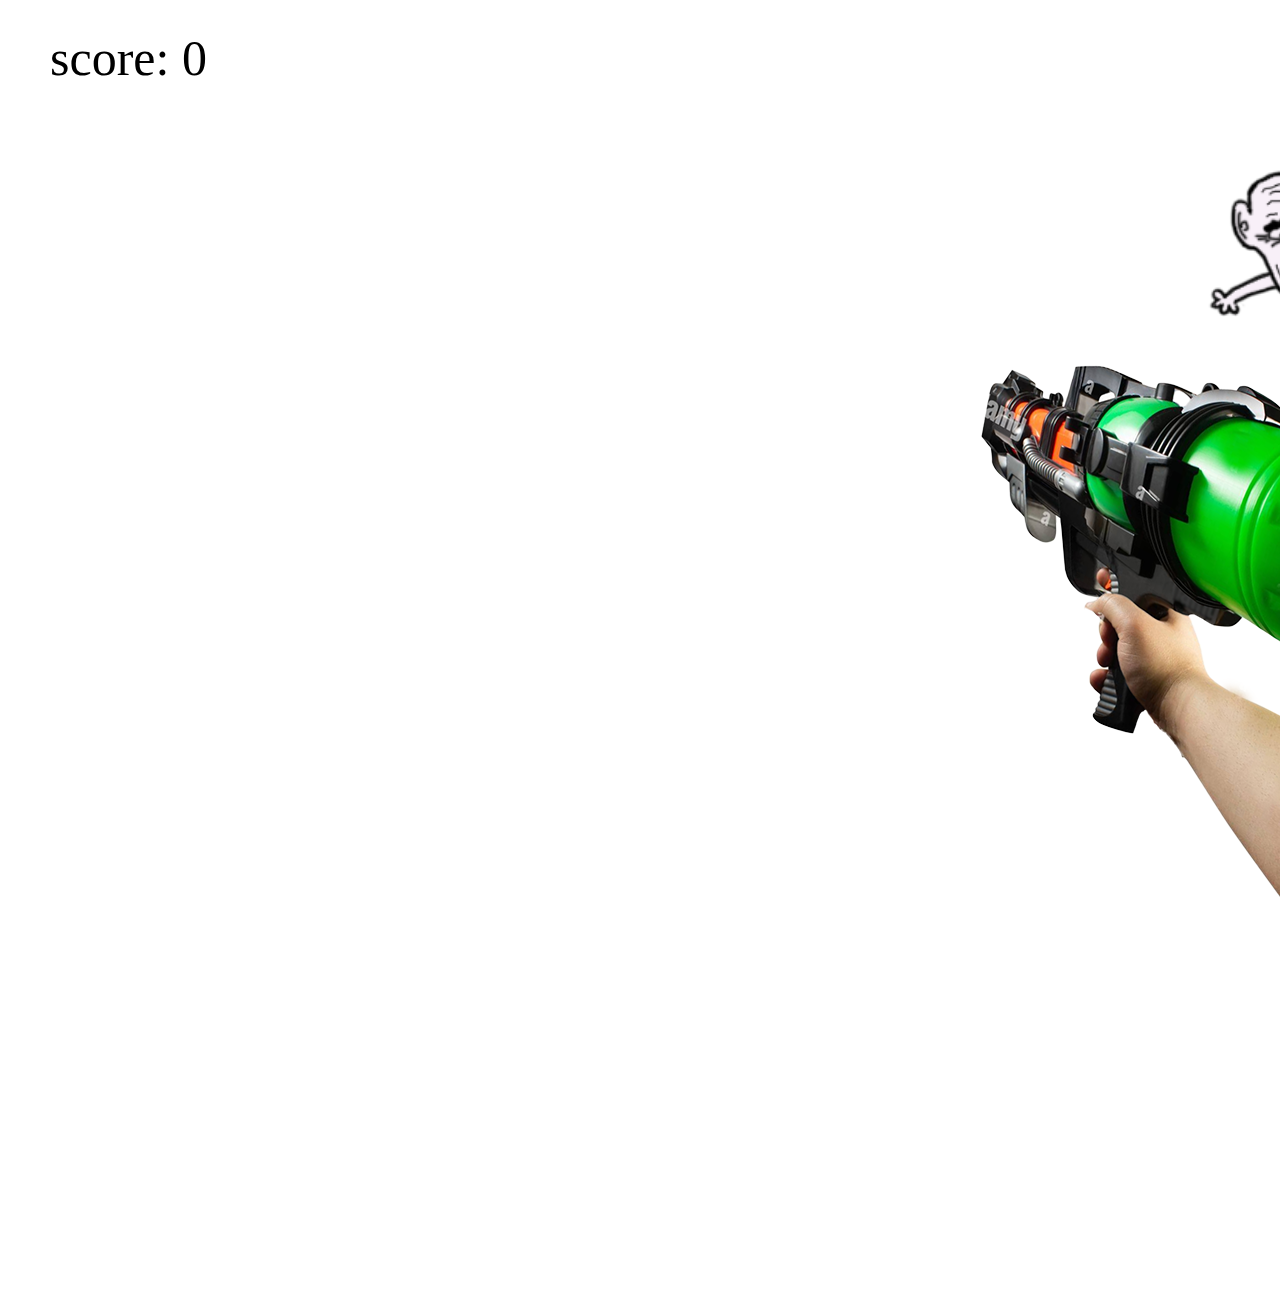
<file: index.html>
<!DOCTYPE html>
<html lang="en">
<head>
    <meta charset="UTF-8">
    <meta http-equiv="X-UA-Compatible" content="IE=edge">
    <meta name="viewport" content="width=device-width, initial-scale=1.0">
    <link rel="stylesheet" href="style.css">
    <script src="script.js" defer></script>
    <title>Document</title>
</head>
<body>
    <canvas id="collision-canvas"></canvas>
    <canvas id="canvas1"></canvas>
    <canvas id="winCanvas"></canvas>
    
</body>
</html>
</file>
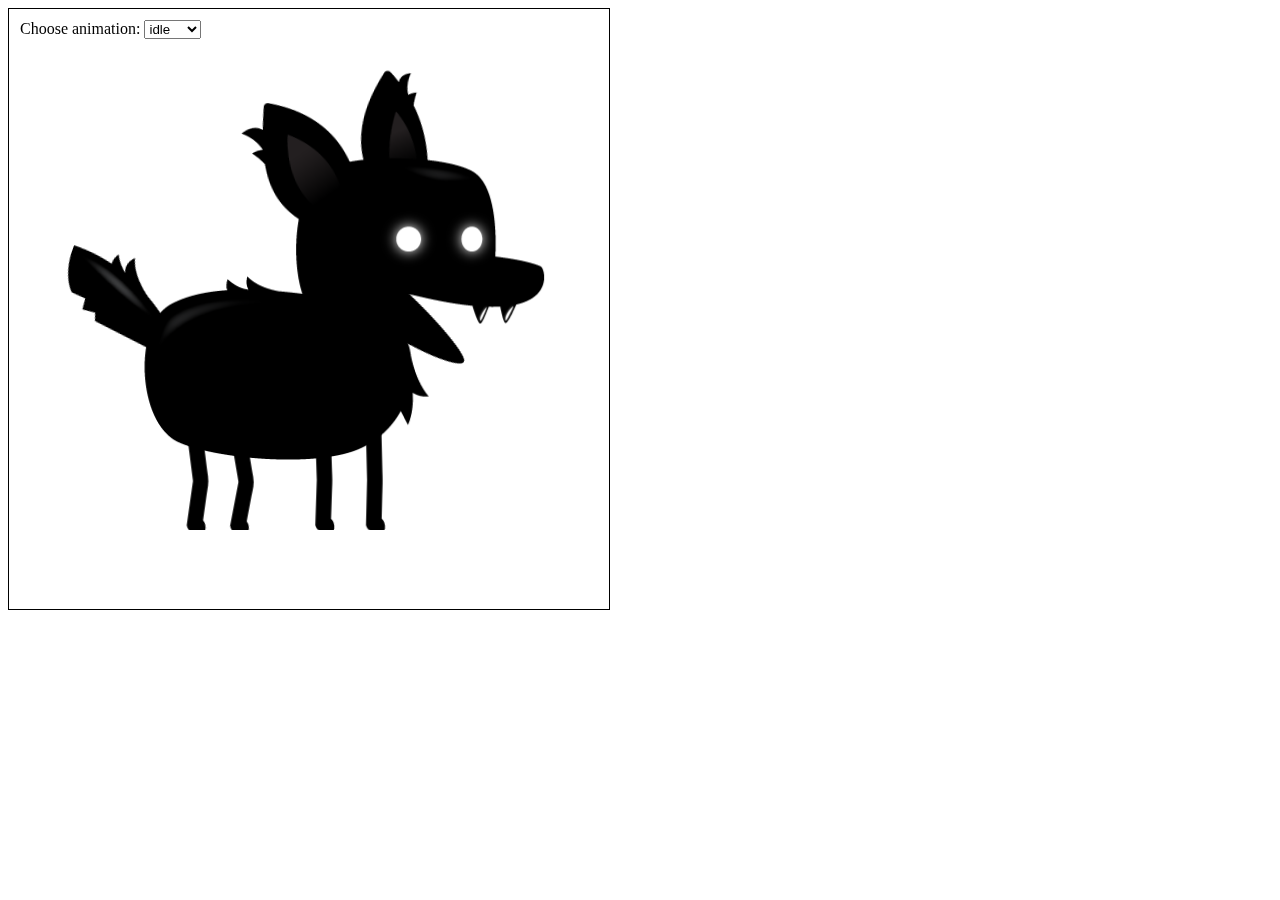
<file: other stuff/index.html>
<!DOCTYPE html>
<html lang="en">
<head>
    <meta charset="UTF-8">
    <meta http-equiv="X-UA-Compatible" content="IE=edge">
    <meta name="viewport" content="width=device-width, initial-scale=1.0">
    <title>FCC game 1</title>
    <link rel="stylesheet" href="style.css">
    <script src="script.js" defer></script>
</head>
<body>
    <canvas id="canvas1" style="border: 1px solid black;"></canvas>
    <div class="controls">
        <label for="animations">Choose animation:</label>
        <select name="animations" id="animations">
            <option value="idle"></option>
            <option value="jump"></option>
            <option value="fall"></option>
            <option value="run"></option>
            <option value="dizzy"></option>
            <option value="sit"></option>
            <option value="roll"></option>
            <option value="bite"></option>
            <option value="ko"></option>
            <option value="getHit"></option>
        </select>
    </div>
</body>
</html>
</file>
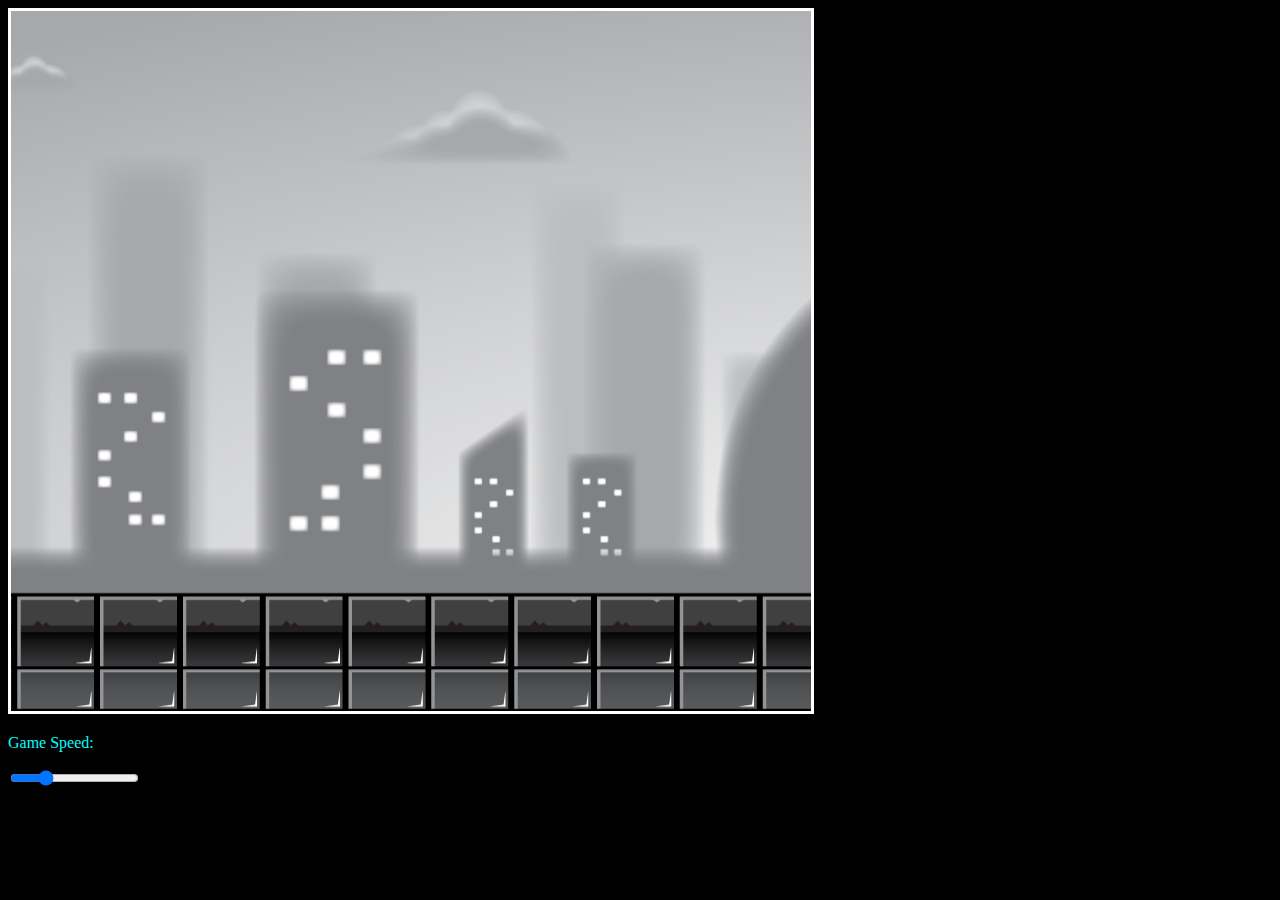
<file: other stuff/paralax-background/index.html>
<!DOCTYPE html>
<html lang="en">
<head>
    <meta charset="UTF-8">
    <meta http-equiv="X-UA-Compatible" content="IE=edge">
    <meta name="viewport" content="width=device-width, initial-scale=1.0">
    <title>Document</title>
    <link rel="stylesheet" href="style.css">
    <script src="script.js" defer></script>
</head>
<body>
    <canvas id="canvas1"></canvas>
    <div id="container">
        <p> Game Speed: <span id="showGameSpeed"></span></p>
        <input type="range" min="0" max="20" value="5" class="slider" id="slider">
    </div>
</body>
</html>
</file>
<file: style.css>
body {
    background: white;
    overflow: hidden;
    width: 100vw;
    height: 100vw;
}

canvas {
    position: absolute;
    top: 0;
    left: 0;
    width: 100%;
    height: 100%;
    cursor: crosshair;
}

#collision-canvas {
    opacity: 0;
}

#winCanvas {
    background-color: brown;
    opacity: 0;
    transition:opacity 200ms;
}
</file>
<file: other stuff/style.css>
.controls {
    position: absolute;
    z-index: 10;
    top: 20px;
    left: 20px;
}
</file>
<file: other stuff/paralax-background/style.css>
body {
    background-color: rgb(0, 0, 0);
}

#canvas1 {
    position: relative;
    border: 3px solid white;
    width: 800px;
    height: 700px;
    /* transform: translate(-50%, -50%);
    top: 50%;
    right: 50%; */
}

#container {
    position: absolute;
    width: 800px;
    color: aqua;
}
</file>
